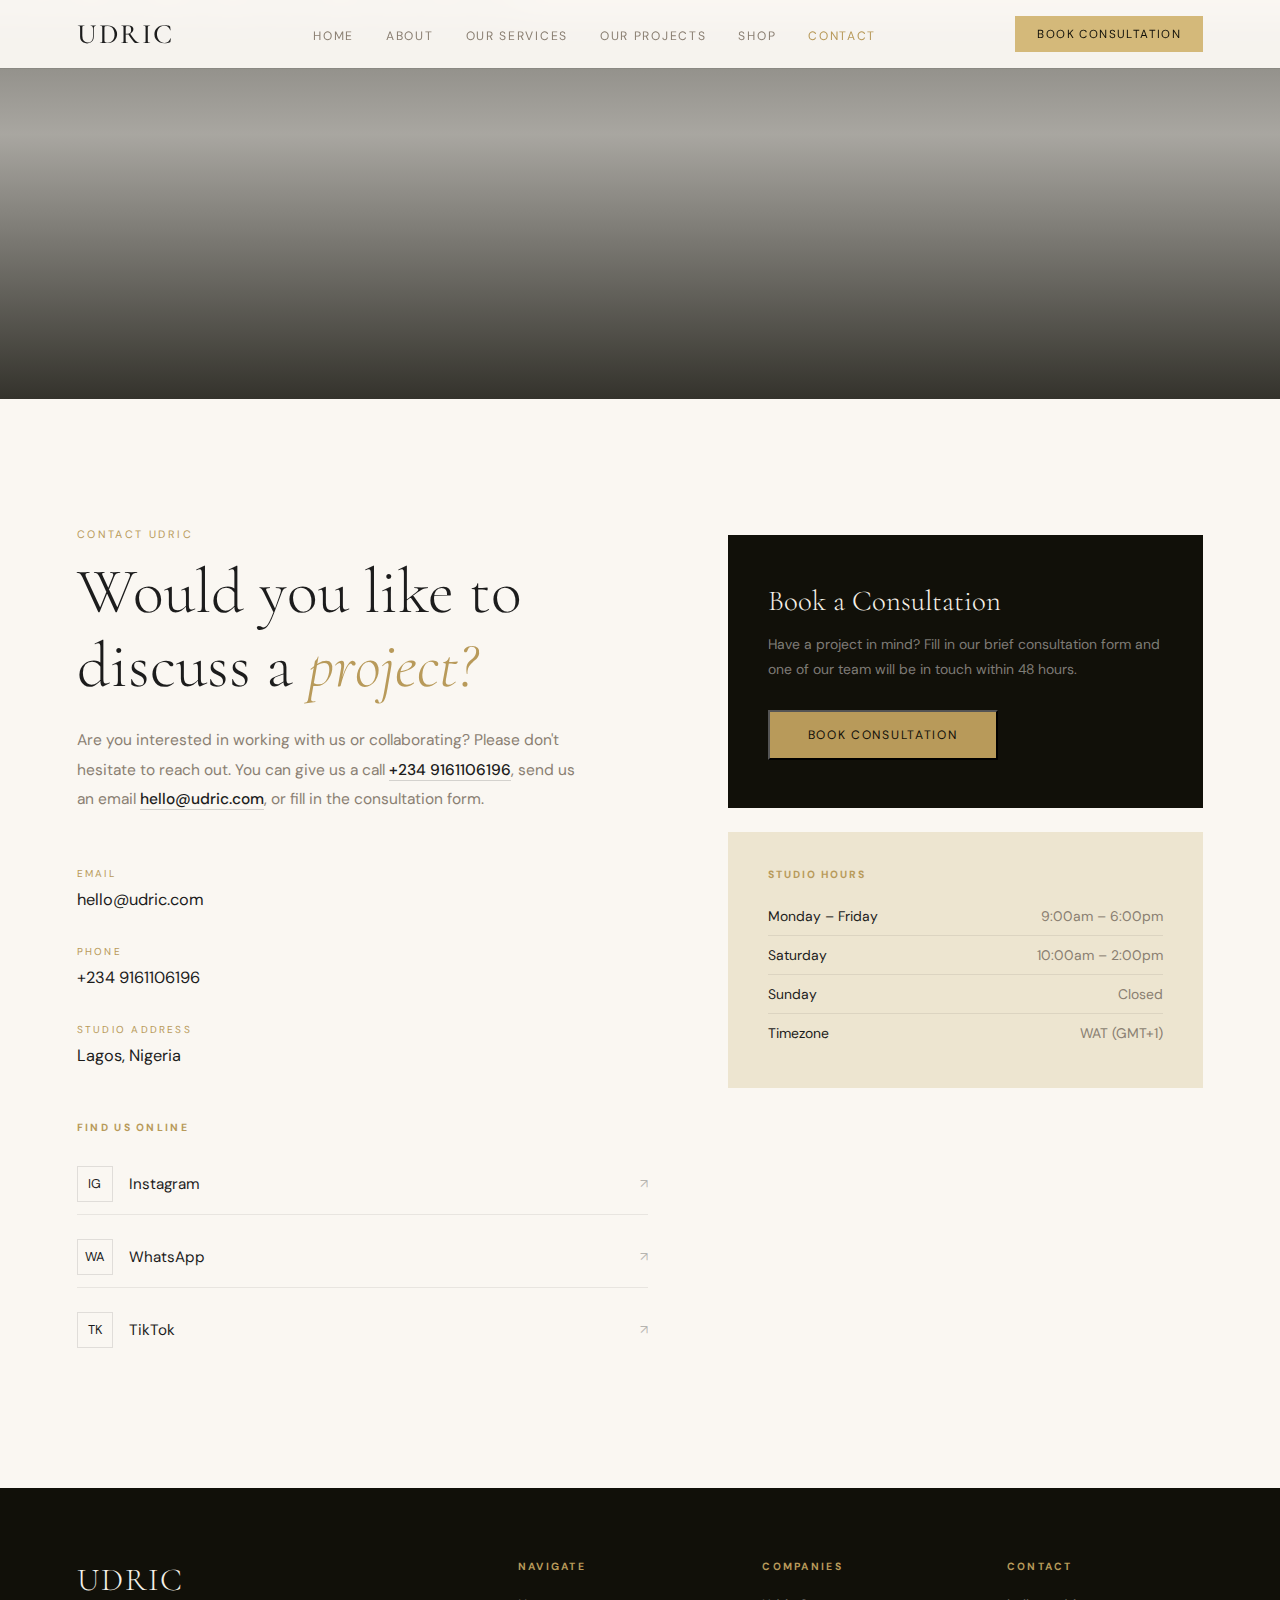
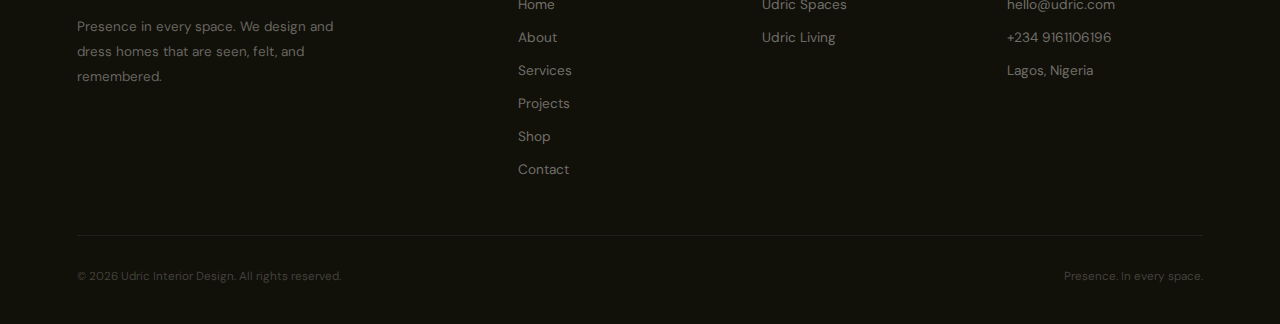
<file: contact.html>
<!DOCTYPE html>
<html lang="en">
<head>
  meta name="viewport" content="width=device-width, initial-scale=1.0">
  <meta name="description" content="Udrics is a modern interior design studio specializing in premium duvets, statement side tables, elegant lighting, and curated interior materials that transform spaces into timeless experiences.">
  
  <meta name="keywords" content="interior design studio, luxury duvets, side tables, modern lighting, home decor materials, curated interiors, interior styling">
  
  <meta name="author" content="Udrics Interior Studio">
  <meta property="og:title" content="Udrics Interior Studio | Luxury Interior Materials & Styling">
  <meta property="og:description" content="Premium duvets, modern lighting, curated side tables, and elegant interior materials designed to elevate your space.">
  <meta property="og:type" content="website">
  <meta property="og:url" content="https://www.udrics.com">
  <meta property="og:image" content="https://www.udrics.com">
<meta charset="UTF-8"><meta name="viewport" content="width=device-width, initial-scale=1.0">
<title>Contact — Udric</title>
<link rel="preconnect" href="https://fonts.googleapis.com">
<link href="https://fonts.googleapis.com/css2?family=Cormorant+Garamond:ital,wght@0,300;0,400;0,500;1,300;1,400&family=DM+Sans:wght@300;400;500&display=swap" rel="stylesheet">
<link rel="stylesheet" href="shared.css">
<style>
  /* ─── CONTACT MAIN ─── */
  .contact-body {
    padding: var(--section-pad) 6vw;
    background: var(--ivory);
    min-height: 60vh;
    display: grid;
    grid-template-columns: 1.2fr 1fr;
    gap: 80px;
    align-items: start;
  }

  .contact-heading {
    font-family: 'Cormorant Garamond', serif;
    font-size: clamp(2.2rem, 5vw, 4rem);
    font-weight: 300;
    line-height: 1.15;
    margin-bottom: 24px;
  }
  .contact-heading em { font-style: italic; color: var(--gold); }

  .contact-body > div:first-child > p {
    color: var(--muted);
    line-height: 1.9;
    font-size: 0.97rem;
    max-width: 500px;
    margin-bottom: 8px;
  }

  .contact-body > div:first-child > p a {
    color: var(--charcoal);
    text-decoration: none;
    font-weight: 500;
    border-bottom: 1px solid rgba(0,0,0,0.15);
    transition: border-color 0.3s, color 0.3s;
  }
  .contact-body > div:first-child > p a:hover { color: var(--gold); border-color: var(--gold); }

  .contact-detail-list {
    display: flex;
    flex-direction: column;
    gap: 32px;
    margin-top: 52px;
  }
  .cd-item label {
    font-size: 0.63rem; letter-spacing: 0.22em; text-transform: uppercase;
    color: var(--gold); display: block; margin-bottom: 7px;
  }
  .cd-item a, .cd-item p {
    font-size: 1.02rem; color: var(--charcoal);
    text-decoration: none; transition: color 0.3s;
    line-height: 1.6;
  }
  .cd-item a:hover { color: var(--gold); }

  /* ─── SOCIALS ─── */
  .socials-block { margin-top: 52px; }
  .socials-block h4 {
    font-size: 0.65rem; letter-spacing: 0.22em; text-transform: uppercase;
    color: var(--gold); margin-bottom: 20px;
  }
  .socials-list { display: flex; flex-direction: column; gap: 12px; }
  .social-item {
    display: flex; align-items: center; gap: 16px;
    text-decoration: none; color: var(--charcoal);
    font-size: 0.95rem; transition: color 0.3s;
    padding: 12px 0; border-bottom: 1px solid rgba(0,0,0,0.07);
  }
  .social-item:hover { color: var(--gold); }
  .social-item:last-child { border-bottom: none; }
  .social-item .s-icon {
    width: 36px; height: 36px;
    border: 1px solid rgba(0,0,0,0.1);
    display: flex; align-items: center; justify-content: center;
    font-size: 0.8rem; flex-shrink: 0;
    transition: border-color 0.3s, background 0.3s;
  }
  .social-item:hover .s-icon { border-color: var(--gold); background: var(--deep-cream); }
  .social-arrow { margin-left: auto; font-size: 0.8rem; opacity: 0.3; transition: opacity 0.3s, transform 0.3s; }
  .social-item:hover .social-arrow { opacity: 1; transform: translate(3px,-3px); }

  /* ─── RIGHT SIDE ─── */
  .contact-right { padding-top: 8px; }
  .consult-card {
    background: var(--warm-black);
    padding: 48px 40px;
    margin-bottom: 24px;
  }
  .consult-card h3 {
    font-family: 'Cormorant Garamond', serif;
    font-size: 1.8rem; font-weight: 300; color: var(--cream);
    margin-bottom: 14px;
  }
  .consult-card p {
    font-size: 0.87rem; color: rgba(250,247,242,0.48);
    line-height: 1.8; margin-bottom: 28px;
  }

  .hours-card {
    background: var(--deep-cream);
    padding: 36px 40px;
  }
  .hours-card h4 {
    font-size: 0.65rem; letter-spacing: 0.2em; text-transform: uppercase;
    color: var(--gold); margin-bottom: 16px;
  }
  .hours-row {
    display: flex; justify-content: space-between;
    padding: 10px 0; border-bottom: 1px solid rgba(0,0,0,0.07);
    font-size: 0.87rem; color: var(--charcoal);
  }
  .hours-row:last-child { border-bottom: none; }
  .hours-row span:last-child { color: var(--muted); }

  @media(max-width:900px){ .contact-body { grid-template-columns:1fr; gap:60px; } }
</style>
</head>
<body>

<nav id="navbar" class="nav-solid">
  <a href="index.html" class="nav-logo">UDRIC</a>
  <ul class="nav-links">
    <li><a href="index.html">Home</a></li><li><a href="about.html">About</a></li>
    <li><a href="services.html">Our Services</a></li><li><a href="projects.html">Our Projects</a></li>
    <li><a href="shop.html">Shop</a></li>
   <li><a href="contact.html" class="active">Contact</a></li>
  </ul>
  <button class="nav-cta-btn" onclick="openConsult()">Book Consultation</button>
  <button class="hamburger" id="hamburger"><span></span><span></span><span></span></button>
</nav>
<div class="mobile-menu" id="mobileMenu">
  <a href="index.html" onclick="closeMobile()">Home</a><a href="about.html" onclick="closeMobile()">About</a>
  <a href="services.html" onclick="closeMobile()">Services</a><a href="projects.html" onclick="closeMobile()">Projects</a>
  <a href="shop.html" onclick="closeMobile()">Shop</a>
  <a href="contact.html" onclick="closeMobile()">Contact</a>
</div>

<div class="page-hero" style="padding-top:100px; min-height:42vh">
  <div class="page-hero-bg" style="background-image:url('https://images.unsplash.com/photo-1618221195710-dd6b41faaea6?w=1800&q=80')"></div>
  <div class="page-hero-content">
    <p class="page-hero-eyebrow">Reach Out</p>
    <h1 class="page-hero-title">We'd love to<br>hear from you.</h1>
  </div>
</div>

<section class="contact-body">
  <!-- LEFT -->
  <div class="reveal">
    <span class="section-label">Contact Udric</span>
    <h2 class="contact-heading">Would you like to<br>discuss a <em>project?</em></h2>
    <p>Are you interested in working with us or collaborating? Please don't hesitate to reach out. You can give us a call <a href="tel:+2349161106196">+234 9161106196</a>, send us an email <a href="mailto:hello@udric.com">hello@udric.com</a>, or fill in the consultation form.</p>

    <div class="contact-detail-list">
      <div class="cd-item">
        <label>Email</label>
        <a href="mailto:hello@udric.com">hello@udric.com</a>
      </div>
      <div class="cd-item">
        <label>Phone</label>
        <a href="tel:+2349161106196">+234 9161106196</a>
      </div>
      <div class="cd-item">
        <label>Studio Address</label>
        <p>Lagos, Nigeria</p>
      </div>
    </div>

    <div class="socials-block">
      <h4>Find Us Online</h4>
      <div class="socials-list">
        <a href="https://www.instagram.com/udric.ng" class="social-item">
          <span class="s-icon">IG</span>
          <span>Instagram</span>
          <span class="social-arrow">↗</span>
        </a>
        
        <a href="https://www.wa.me/2348118208826" class="social-item">
          <span class="s-icon">WA</span>
          <span>WhatsApp</span>
          <span class="social-arrow">↗</span>
        </a>
        <a href="#" class="social-item">
          <span class="s-icon">TK</span>
          <span>TikTok</span>
          <span class="social-arrow">↗</span>
        </a>
      </div>
    </div>
  </div>

  <!-- RIGHT -->
  <div class="contact-right reveal">
    <div class="consult-card">
      <h3>Book a Consultation</h3>
      <p>Have a project in mind? Fill in our brief consultation form and one of our team will be in touch within 48 hours.</p>
      <button class="btn-primary" onclick="openConsult()">Book Consultation</button>
    </div>
    <div class="hours-card">
      <h4>Studio Hours</h4>
      <div class="hours-row"><span>Monday – Friday</span><span>9:00am – 6:00pm</span></div>
      <div class="hours-row"><span>Saturday</span><span>10:00am – 2:00pm</span></div>
      <div class="hours-row"><span>Sunday</span><span>Closed</span></div>
      <div class="hours-row"><span>Timezone</span><span>WAT (GMT+1)</span></div>
    </div>
  </div>
</section>

<footer>
  <div class="footer-top">
    <div class="footer-brand"><span class="logo">UDRIC</span><p>Presence in every space. We design and dress homes that are seen, felt, and remembered.</p></div>
    <div class="footer-col"><h5>Navigate</h5><ul><li><a href="index.html">Home</a></li><li><a href="about.html">About</a></li><li><a href="services.html">Services</a></li><li><a href="projects.html">Projects</a></li><li><a href="shop.html">Shop</a></li><li><a href="contact.html">Contact</a></li></ul></div>
    <div class="footer-col"><h5>Companies</h5><ul><li><a href="shop.html#spaces">Udric Spaces</a></li><li><a href="shop.html#living">Udric Living</a></li></ul></div>
    <div class="footer-col"><h5>Contact</h5><ul><li><a href="mailto:hello@udric.com">hello@udric.com</a></li><li><a href="tel:+2349161106196">+234 9161106196</a></li><li><span>Lagos, Nigeria</span></li></ul></div>
  </div>
  <div class="footer-bottom"><span>© 2026 Udric Interior Design. All rights reserved.</span><span>Presence. In every space.</span></div>
</footer>

<div class="consult-overlay" id="consultModal" onclick="closeConsultOut(event)">
  <div class="consult-box">
    <button class="consult-close" onclick="closeConsult()">✕</button>
    <h3>Book a Consultation</h3>
    <p>Fill in your details and we'll be in touch within 48 hours.</p>
    <form onsubmit="handleConsult(event)">
      <input type="text" placeholder="Your Name *" required>
      <input type="email" placeholder="Email Address *" required>
      <select><option value="">Seeking For</option><option>Residential Interior Design</option><option>Commercial Design</option><option>Lighting Design</option><option>Hospitality Design</option><option>Home Textiles — Udric Living</option><option>General Enquiry</option></select>
      <textarea placeholder="Tell us about your project..."></textarea>
      <button type="submit">Book Consultation</button>
      <p class="consult-success" id="consultSuccess" style="display:none">Thank you — we'll be in touch shortly.</p>
    </form>
  </div>
</div>

<script src="shared.js"></script><script src="consult.js"></script>
</body>
</html>
</file>
<file: shared.css>
@import url('https://fonts.googleapis.com/css2?family=Cormorant+Garamond:ital,wght@0,300;0,400;0,500;1,300;1,400&family=DM+Sans:wght@300;400;500&display=swap');

:root {
  --cream: #F5F0E8;
  --deep-cream: #EDE5D0;
  --ivory: #FAF7F2;
  --charcoal: #1C1C1C;
  --warm-black: #111009;
  --gold: #B89A5A;
  --gold-light: #D4B97A;
  --muted: #8A7F72;
  --section-pad: clamp(80px, 10vw, 140px);
}

*, *::before, *::after { box-sizing: border-box; margin: 0; padding: 0; }
html { scroll-behavior: smooth; }
body { font-family: 'DM Sans', sans-serif; background: var(--ivory); color: var(--charcoal); overflow-x: hidden; }

/* ─── NAV ─── */
nav {
  position: fixed; top: 0; left: 0; right: 0; z-index: 100;
  display: flex; align-items: center; justify-content: space-between;
  padding: 26px 6vw;
  transition: background 0.4s, padding 0.4s, box-shadow 0.4s;
}
nav.nav-transparent { background: transparent; }
nav.scrolled, nav.nav-solid {
  background: rgba(250,247,242,0.96);
  backdrop-filter: blur(14px);
  padding: 16px 6vw;
  box-shadow: 0 1px 0 rgba(0,0,0,0.06);
}
.nav-logo {
  font-family: 'Cormorant Garamond', serif;
  font-size: 1.75rem; font-weight: 500; letter-spacing: 0.08em;
  color: var(--ivory); text-decoration: none; transition: color 0.4s;
}
nav.scrolled .nav-logo, nav.nav-solid .nav-logo { color: var(--charcoal); }

.nav-links { display: flex; gap: 32px; list-style: none; }
.nav-links a {
  font-size: 0.76rem; letter-spacing: 0.14em; text-transform: uppercase;
  color: rgba(250,247,242,0.82); text-decoration: none; transition: color 0.3s;
}
nav.scrolled .nav-links a, nav.nav-solid .nav-links a { color: var(--muted); }
.nav-links a:hover, .nav-links a.active { color: var(--gold) !important; }

.nav-cta {
  font-size: 0.73rem; letter-spacing: 0.12em; text-transform: uppercase;
  color: var(--warm-black); background: var(--gold-light);
  padding: 10px 22px; text-decoration: none; transition: background 0.3s;
}
.nav-cta:hover { background: var(--gold); }

.hamburger { display: none; flex-direction: column; gap: 5px; cursor: pointer; background: none; border: none; padding: 4px; }
.hamburger span { display: block; width: 24px; height: 1.5px; background: var(--ivory); transition: background 0.4s; }
nav.scrolled .hamburger span, nav.nav-solid .hamburger span { background: var(--charcoal); }

/* Mobile menu */
.mobile-menu {
  display: none; position: fixed; inset: 0; z-index: 99;
  background: var(--warm-black); flex-direction: column;
  align-items: center; justify-content: center; gap: 36px;
}
.mobile-menu.open { display: flex; }
.mobile-menu a { font-family: 'Cormorant Garamond', serif; font-size: 2.2rem; color: var(--cream); text-decoration: none; letter-spacing: 0.06em; transition: color 0.3s; }
.mobile-menu a:hover { color: var(--gold); }

/* ─── PAGE HERO (inner pages) ─── */
.page-hero {
  min-height: 52vh; position: relative;
  display: flex; align-items: flex-end;
  padding: 0 6vw 72px;
  overflow: hidden;
}
.page-hero-bg { position: absolute; inset: 0; background-size: cover; background-position: center; }
.page-hero-bg::after { content: ''; position: absolute; inset: 0; background: linear-gradient(to top, rgba(17,16,9,0.85) 0%, rgba(17,16,9,0.35) 70%, rgba(17,16,9,0.5) 100%); }
.page-hero-content { position: relative; z-index: 2; }
.page-hero-eyebrow { font-size: 0.7rem; letter-spacing: 0.22em; text-transform: uppercase; color: var(--gold-light); margin-bottom: 16px; opacity: 0; animation: fadeUp 0.9s 0.3s forwards; }
.page-hero-title { font-family: 'Cormorant Garamond', serif; font-size: clamp(2.8rem, 6vw, 5.5rem); font-weight: 300; line-height: 1.1; color: var(--ivory); opacity: 0; animation: fadeUp 0.9s 0.55s forwards; }
.page-hero-title em { font-style: italic; color: var(--gold-light); }

/* ─── SHARED COMPONENTS ─── */
.section-label { font-size: 0.68rem; letter-spacing: 0.22em; text-transform: uppercase; color: var(--gold); margin-bottom: 14px; display: block; }
.section-title { font-family: 'Cormorant Garamond', serif; font-size: clamp(2rem, 4.5vw, 3.6rem); font-weight: 300; line-height: 1.15; color: var(--charcoal); }

.btn-primary { display: inline-block; padding: 15px 38px; background: var(--gold); color: var(--warm-black); font-size: 0.76rem; letter-spacing: 0.14em; text-transform: uppercase; text-decoration: none; transition: background 0.3s, transform 0.3s; font-family: 'DM Sans', sans-serif; }
.btn-primary:hover { background: var(--gold-light); transform: translateY(-2px); }

.btn-ghost { display: inline-block; padding: 15px 38px; border: 1px solid rgba(250,247,242,0.35); color: var(--ivory); font-size: 0.76rem; letter-spacing: 0.14em; text-transform: uppercase; text-decoration: none; transition: border-color 0.3s, background 0.3s; }
.btn-ghost:hover { border-color: var(--gold); background: rgba(184,154,90,0.1); }

.btn-outline { display: inline-block; padding: 13px 34px; border: 1.5px solid var(--charcoal); color: var(--charcoal); font-size: 0.76rem; letter-spacing: 0.14em; text-transform: uppercase; text-decoration: none; transition: background 0.3s, color 0.3s; font-family: 'DM Sans', sans-serif; }
.btn-outline:hover { background: var(--charcoal); color: var(--ivory); }

/* ─── FOOTER ─── */
footer { background: var(--warm-black); padding: 72px 6vw 40px; }
.footer-top { display: grid; grid-template-columns: 2fr 1fr 1fr 1fr; gap: 48px; padding-bottom: 56px; border-bottom: 1px solid rgba(255,255,255,0.07); }
.footer-brand .logo { font-family: 'Cormorant Garamond', serif; font-size: 2rem; font-weight: 300; color: var(--cream); letter-spacing: 0.06em; display: block; margin-bottom: 16px; }
.footer-brand p { font-size: 0.84rem; color: rgba(250,247,242,0.38); line-height: 1.85; max-width: 280px; }
.footer-col h5 { font-size: 0.65rem; letter-spacing: 0.22em; text-transform: uppercase; color: var(--gold); margin-bottom: 20px; }
.footer-col ul { list-style: none; display: flex; flex-direction: column; gap: 12px; }
.footer-col ul a, .footer-col ul span { font-size: 0.85rem; color: rgba(250,247,242,0.42); text-decoration: none; transition: color 0.3s; }
.footer-col ul a:hover { color: var(--cream); }
.footer-bottom { display: flex; justify-content: space-between; align-items: center; padding-top: 32px; font-size: 0.73rem; color: rgba(250,247,242,0.22); }

/* ─── REVEAL ─── */
.reveal { opacity: 0; transform: translateY(28px); transition: opacity 0.7s, transform 0.7s; }
.reveal.visible { opacity: 1; transform: none; }

/* ─── ANIMATIONS ─── */
@keyframes fadeUp { from { opacity: 0; transform: translateY(28px); } to { opacity: 1; transform: translateY(0); } }
@keyframes marquee { from { transform: translateX(0); } to { transform: translateX(-50%); } }

/* ─── NAV CTA BUTTON ─── */
.nav-cta-btn {
  font-size: 0.73rem; letter-spacing: 0.12em; text-transform: uppercase;
  color: var(--warm-black); background: var(--gold-light);
  padding: 10px 22px; border: none; cursor: pointer;
  font-family: 'DM Sans', sans-serif; transition: background 0.3s;
}
.nav-cta-btn:hover { background: var(--gold); }

/* ─── CONSULTATION MODAL ─── */
.consult-overlay {
  position: fixed; inset: 0; z-index: 200;
  background: rgba(17,16,9,0.7); backdrop-filter: blur(4px);
  display: none; align-items: center; justify-content: center;
  padding: 20px;
}
.consult-overlay.open { display: flex; }

.consult-box {
  background: var(--ivory);
  padding: 52px 48px;
  max-width: 520px; width: 100%;
  position: relative;
  max-height: 90vh; overflow-y: auto;
}

.consult-close {
  position: absolute; top: 20px; right: 20px;
  background: none; border: none; font-size: 1.1rem;
  color: var(--muted); cursor: pointer; line-height: 1;
  transition: color 0.3s;
}
.consult-close:hover { color: var(--charcoal); }

.consult-box h3 {
  font-family: 'Cormorant Garamond', serif;
  font-size: 1.9rem; font-weight: 300;
  margin-bottom: 8px; color: var(--charcoal);
}
.consult-box > p {
  font-size: 0.85rem; color: var(--muted);
  margin-bottom: 28px; line-height: 1.7;
}

.consult-box form {
  display: flex; flex-direction: column; gap: 14px;
}
.consult-box input,
.consult-box select,
.consult-box textarea {
  background: var(--cream); border: 1px solid rgba(0,0,0,0.1);
  padding: 13px 16px; font-family: 'DM Sans', sans-serif;
  font-size: 0.9rem; color: var(--charcoal); outline: none;
  transition: border-color 0.3s; border-radius: 0; appearance: none;
}
.consult-box input:focus,
.consult-box select:focus,
.consult-box textarea:focus { border-color: var(--gold); }
.consult-box textarea { min-height: 100px; resize: vertical; }
.consult-box button[type="submit"] {
  background: var(--charcoal); color: var(--ivory); border: none;
  padding: 14px 32px; font-size: 0.75rem; letter-spacing: 0.14em;
  text-transform: uppercase; cursor: pointer; font-family: 'DM Sans', sans-serif;
  transition: background 0.3s; align-self: flex-start;
}
.consult-box button[type="submit"]:hover { background: var(--gold); color: var(--warm-black); }
.consult-success {
  font-size: 0.85rem; color: var(--gold);
  border: 1px solid rgba(184,154,90,0.3);
  padding: 12px 16px;
}

/* ─── RESPONSIVE ─── */
@media(max-width:900px) {
  .nav-links, .nav-cta { display: none; }
  .hamburger { display: flex; }
  .footer-top { grid-template-columns: 1fr 1fr; }
}
@media(max-width:500px) {
  .footer-top { grid-template-columns: 1fr; }
}
.voices {
  position: relative;
  height: 90vh;
  overflow: hidden;
}

.voices-bg {
  position: absolute;
  inset: 0;
  background: url('https://images.unsplash.com/photo-1618221195710-dd6b41faaea6?w=1800&q=80') center/cover no-repeat;
  filter: brightness(0.65);
}

.voice-card {
  position: absolute;
  max-width: 320px;
  background: rgba(255,255,255,0.06);
  backdrop-filter: blur(18px);
  padding: 28px;
  color: var(--ivory);
  font-family: 'Cormorant Garamond', serif;
  transition: 0.4s ease;
}
.voice-card span {
  display: block;
  margin-top: 12px;
  font-size: 0.7rem;
  letter-spacing: 0.12em;
  opacity: 0.6;
}

.voice-card:hover {
  transform: translateY(-6px);
}

.v1 { top: 20%; left: 8%; animation: float 10s infinite ease-in-out; }
.v2 { bottom: 12%; left: 28%; animation: float 12s infinite ease-in-out; }
.v3 { top: 32%; right: 10%; animation: float 11s infinite ease-in-out; }

@keyframes float {
  0%,100% { transform: translateY(0); }
  50% { transform: translateY(-10px); }
}


/* 3D PARALLAX FOR STORY IMAGE */
.story-img-wrap {
  perspective: 1200px;
  cursor: grab;
}
.story-img-main, .story-img-small {
  transform-style: preserve-3d;
  transition: transform 0.4s ease, box-shadow 0.4s ease;
}
.story-img-wrap:hover .story-img-main {
  transform: rotateY(2deg) rotateX(1deg) scale(1.02);
  box-shadow: 0 20px 60px rgba(0,0,0,0.15);
}
.story-img-wrap:hover .story-img-small {
  transform: translate(-10px,10px) rotate(-3deg) scale(1.05);
  box-shadow: 0 12px 36px rgba(0,0,0,0.2);
}

/* NAME SECTION ITEMS FLOAT */
.name-meaning .meaning-item {
  transform: translateY(0);
  transition: transform 0.35s ease, box-shadow 0.35s ease;
}
.name-meaning .meaning-item:hover {
  transform: translateY(-6px);
  box-shadow: 0 20px 40px rgba(0,0,0,0.15);
}

/* VALUES CARDS MICROINTERACTION */
.value-card {
  transform: translateY(0) scale(1);
  transition: transform 0.3s ease, box-shadow 0.35s ease, border-color 0.3s ease;
  cursor: pointer;
}
.value-card:hover {
  transform: translateY(-10px) scale(1.02);
  box-shadow: 0 25px 60px rgba(0,0,0,0.12);
  border-color: var(--gold);
}

/* QUOTE STRIP FLOAT */
.quote-strip blockquote {
  transform: translateY(0);
  transition: transform 0.5s ease, text-shadow 0.5s ease;
}
.quote-strip:hover blockquote {
  transform: translateY(-6px);
  text-shadow: 0 6px 12px rgba(0,0,0,0.25);
}

/* PAGE HERO PARALLAX */
.page-hero {
  perspective: 1400px;
  overflow: hidden;
}
.page-hero-bg {
  transition: transform 0.5s ease, filter 0.5s ease;
}
.page-hero:hover .page-hero-bg {
  transform: scale(1.05) rotateZ(0.3deg);
  filter: brightness(0.95);
}
.page-hero-content {
  transition: transform 0.5s ease;
}
.page-hero:hover .page-hero-content {
  transform: translateY(-8px);
}

/* REVEAL EFFECT */
.reveal {
  opacity: 0;
  transform: translateY(20px);
  transition: all 0.8s ease;
}
.reveal.active {
  opacity: 1;
  transform: translateY(0);
}
/* FLOATING CARD & IMAGE GLOW */
.story-img-main, .story-img-small {
  will-change: transform, box-shadow;
  transition: transform 0.35s ease, box-shadow 0.35s ease, filter 0.35s ease;
  border-radius: 8px;
}
.story-img-main {
  box-shadow: 0 15px 40px rgba(0,0,0,0.12);
}
.story-img-small {
  box-shadow: 0 8px 24px rgba(0,0,0,0.18);
}

/* FLOATING EFFECT ON IMAGES */
.story-img-wrap:hover .story-img-main {
  transform: translateY(-6px) rotateY(2deg) rotateX(1deg) scale(1.02);
  filter: brightness(1.05) saturate(1.1);
}
.story-img-wrap:hover .story-img-small {
  transform: translate(-16px,14px) rotate(-4deg) scale(1.06);
  filter: brightness(1.05) saturate(1.1);
}

/* SOFT GLOW ON NAME MEANING ITEMS */
.name-meaning .meaning-item {
  position: relative;
  overflow: hidden;
  transition: transform 0.3s ease, box-shadow 0.35s ease;
  cursor: pointer;
}
.name-meaning .meaning-item::before {
  content: '';
  position: absolute;
  inset: 0;
  background: radial-gradient(circle at 50% 50%, rgba(255,215,0,0.12), transparent 70%);
  opacity: 0;
  transition: opacity 0.35s ease;
  pointer-events: none;
  z-index: 0;
}
.name-meaning .meaning-item:hover::before {
  opacity: 1;
}
.name-meaning .meaning-item:hover {
  transform: translateY(-8px);
  box-shadow: 0 18px 48px rgba(0,0,0,0.16);
}

/* VALUES CARDS FLOAT + GLOW */
.value-card {
  position: relative;
  z-index: 0;
  transform: translateY(0) scale(1);
  transition: transform 0.3s ease, box-shadow 0.35s ease, border-color 0.3s ease;
  cursor: pointer;
}
.value-card::after {
  content: '';
  position: absolute;
  inset: 0;
  background: radial-gradient(circle at 50% 50%, rgba(255,215,0,0.08), transparent 60%);
  opacity: 0;
  transition: opacity 0.35s ease;
  z-index: -1;
}
.value-card:hover::after {
  opacity: 1;
}
.value-card:hover {
  transform: translateY(-12px) scale(1.03);
  box-shadow: 0 28px 64px rgba(0,0,0,0.14);
  border-color: var(--gold);
}

/* QUOTE STRIP FLOAT + SHADOW */
.quote-strip blockquote {
  transition: transform 0.4s ease, text-shadow 0.4s ease;
}
.quote-strip:hover blockquote {
  transform: translateY(-6px) scale(1.01);
  text-shadow: 0 8px 16px rgba(0,0,0,0.18);
}

/* HERO PARALLAX + GLOW */
.page-hero:hover .page-hero-bg {
  transform: scale(1.06) rotateZ(0.35deg);
  filter: brightness(0.95) contrast(1.05);
}
.page-hero:hover .page-hero-content {
  transform: translateY(-10px);
  text-shadow: 0 6px 12px rgba(0,0,0,0.15);
}

/* SCROLL REVEAL */
.reveal {
  opacity: 0;
  transform: translateY(20px);
  transition: all 0.85s ease;
}
.reveal.active {
  opacity: 1;
  transform: translateY(0);
}
</file>
